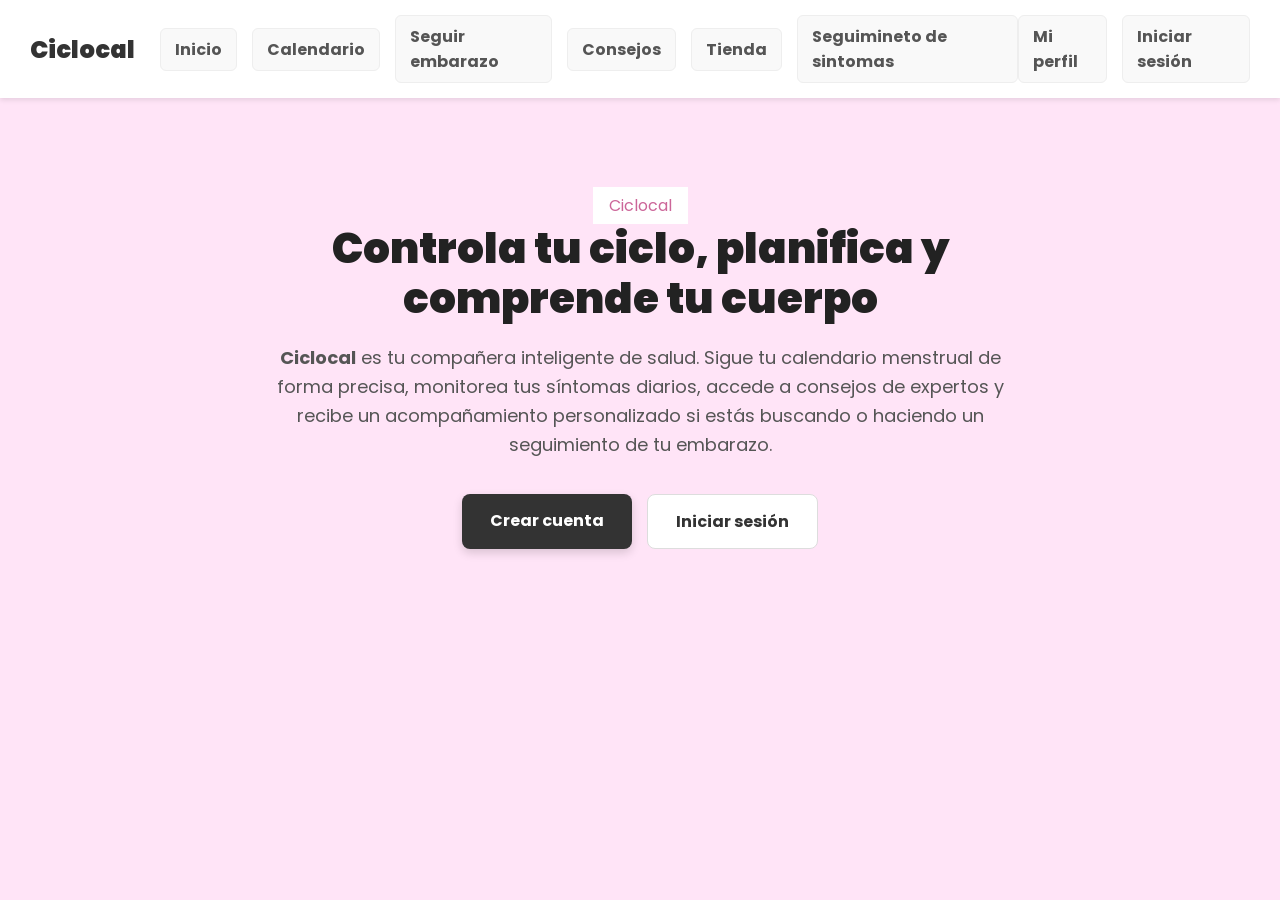
<file: TP-Gabito/index.html>
<!DOCTYPE html>
<html lang="es">
<head>
    <meta charset="UTF-8">
    <meta name="viewport" content="width=device-width, initial-scale=1.0">
    <title>Color de Fondo</title>

    <link rel="preconnect" href="https://fonts.googleapis.com">
    <link rel="preconnect" href="https://fonts.gstatic.com" crossorigin>
    <link href="https://fonts.googleapis.com/css2?family=Poppins:wght@700;900&display=swap" rel="stylesheet">
    
    <link rel="stylesheet" href="diseño.css">
</head>
<body>

 
    <nav class="contenedor-menu">
        <h1 class="titulo_pagina">Ciclocal</h1>    
        <a href="index.html" class="btn-navegacion">Inicio</a>
        <a href="calendario.html" class="btn-navegacion">Calendario</a>
        <a href="embarazo.html" class="btn-navegacion">Seguir embarazo</a>
        <a href="consejos.html" class="btn-navegacion">Consejos</a>
        <a href="tienda.html" class="btn-navegacion">Tienda</a>
        <a href="sintomas.html" class="btn-navegacion">Seguimineto de sintomas</a>
       

        <a href="perfil.html" class="btn-navegacion derecha">Mi perfil</a>
        <a href="login.html" class="btn-navegacion derecha">Iniciar sesión</a>
       
    </nav>
        <header class="seccion-intro">
        <div class="contenido-intro">
            <span class="etiqueta-bienvenida">Ciclocal</span>
            <h2 class="titulo-intro">Controla tu ciclo, planifica y comprende tu cuerpo</h2>
            <p class="descripcion-intro">
                <strong>Ciclocal</strong> es tu compañera inteligente de salud. Sigue tu calendario menstrual de forma precisa, monitorea tus síntomas diarios, accede a consejos de expertos y recibe un acompañamiento personalizado si estás buscando o haciendo un seguimiento de tu embarazo.
            </p>
            <div class="grupo-botones-intro">
                <a href="crearCuenta.html" class="btn-principal">Crear cuenta</a>
                <a href="login.html" class="btn-secundario">Iniciar sesión</a>
            </div>
        </div>
    </header>
    

</body>
</html>
</file>
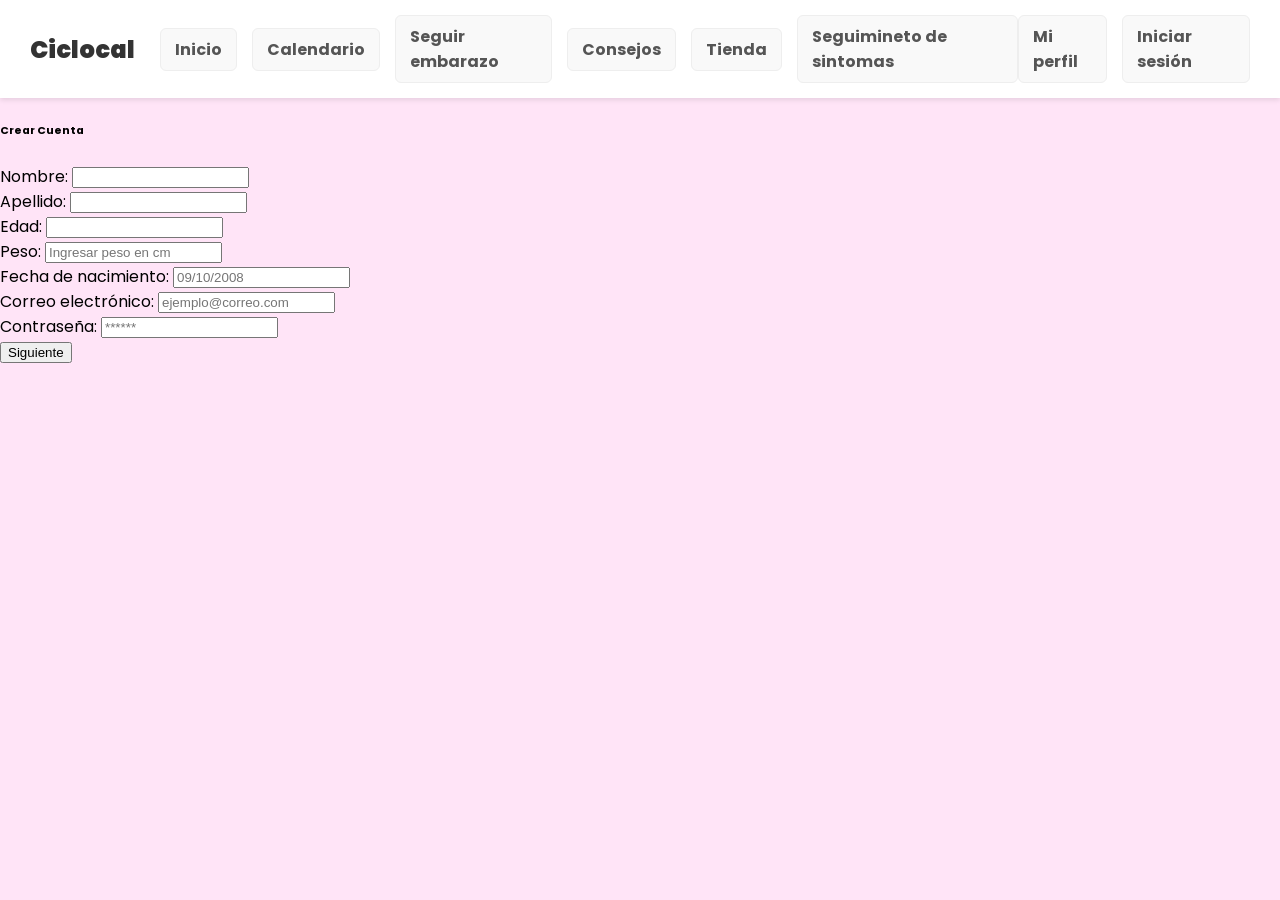
<file: TP-Gabito/crearCuenta.html>
<!DOCTYPE html>
<html lang="es">
<head>
    <meta charset="UTF-8">
    <meta name="viewport" content="width=device-width, initial-scale=1.0">
    <title>Color de Fondo</title>
  
  
    <link rel="preconnect" href="https://fonts.googleapis.com">
    <link rel="preconnect" href="https://fonts.gstatic.com" crossorigin>
    <link href="https://fonts.googleapis.com/css2?family=Poppins:wght@700;900&display=swap" rel="stylesheet">
    
    <link rel="stylesheet" href="diseño.css">
</head>
<body>

 
      <nav class="contenedor-menu">
        <h1 class="titulo_pagina">Ciclocal</h1>    
        <a href="index.html" class="btn-navegacion">Inicio</a>
        <a href="calendario.html" class="btn-navegacion">Calendario</a>
        <a href="embarazo.html" class="btn-navegacion">Seguir embarazo</a>
        <a href="consejos.html" class="btn-navegacion">Consejos</a>
        <a href="tienda.html" class="btn-navegacion">Tienda</a>
        <a href="sintomas.html" class="btn-navegacion">Seguimineto de sintomas</a>
       

        <a href="perfil.html" class="btn-navegacion derecha">Mi perfil</a>
        <a href="login.html" class="btn-navegacion derecha">Iniciar sesión</a>
      
     </nav>

    <form id="RegistroUsuario" >
        
            <h6 class="crearCuenta" >Crear Cuenta</h6>
            
            <label for="nombre">Nombre:</label>
            <input type="text" id="nombre" required><br>

            <label for="apellido">Apellido:</label>
            <input type="text" id="apellido" required><br>

            <label for="edad">Edad:</label>
            <input type="number" id="edad" required><br>

            <label for="peso">Peso:</label>
            <input type="number" id="peso" placeholder="Ingresar peso en cm" required><br>

            <label for="nacimiento">Fecha de nacimiento:</label>
            <input type="number" id="nacimiento" placeholder="09/10/2008" required><br>

            <label for="email">Correo electrónico:</label>
            <input type="text" id="email" placeholder="ejemplo@correo.com" required><br>

            <label for="contra">Contraseña:</label>
            <input type="password" id="contraa" placeholder="******" required>  <br>

              <button type="button" id="ccrear">Siguiente</button>
            
            <p id="error-login" class="mensaje-error"></p>   
  </form>

     <script src="class.js" defer></script>

    

</body>
</html>
</file>
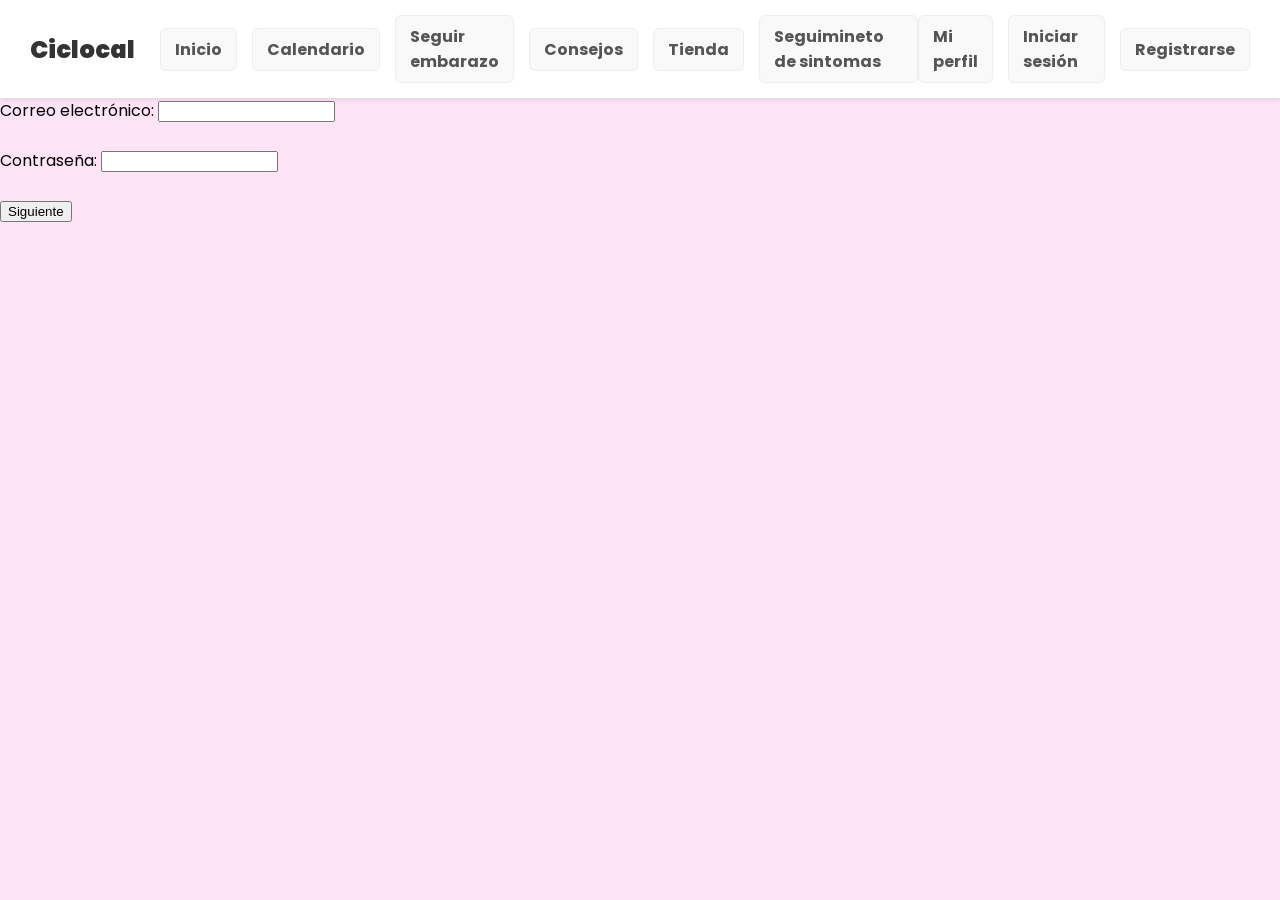
<file: TP-Gabito/login.html>
<!DOCTYPE html>
<html lang="es">
<head>
    <meta charset="UTF-8">
    <meta name="viewport" content="width=device-width, initial-scale=1.0">
    <title>Color de Fondo</title>
  

    <link rel="preconnect" href="https://fonts.googleapis.com">
    <link rel="preconnect" href="https://fonts.gstatic.com" crossorigin>
    <link href="https://fonts.googleapis.com/css2?family=Poppins:wght@700;900&display=swap" rel="stylesheet">
    
    <link rel="stylesheet" href="diseño.css">
</head>
<body>

 
      <nav class="contenedor-menu">
        <h1 class="titulo_pagina">Ciclocal</h1>    
        <a href="index.html" class="btn-navegacion">Inicio</a>
        <a href="calendario.html" class="btn-navegacion">Calendario</a>
        <a href="embarazo.html" class="btn-navegacion">Seguir embarazo</a>
        <a href="consejos.html" class="btn-navegacion">Consejos</a>
        <a href="tienda.html" class="btn-navegacion">Tienda</a>
        <a href="sintomas.html" class="btn-navegacion">Seguimineto de sintomas</a>

        <a href="perfil.html" class="btn-navegacion derecha">Mi perfil</a>
        <a href="login.html" class="btn-navegacion derecha">Iniciar sesión</a>
        <a href="registro.html" class="btn-navegacion derecha">Registrarse</a>
    </nav>
       
      <form id="form">
          <label>Correo electrónico: <input type="text" id="correo" /></label>
            <br /><br />
            <label>Contraseña: <input type="password" id="contra" /></label>
            <br /><br />

            <button type="button" id="siguiente">Siguiente </button>
      </form>
      <p id="log"></p>



   <script src="class.js"></script>

</body>
</html>
</file>
<file: TP-Gabito/diseño.css>
body {
    background-color: rgb(255, 228, 247);
    margin: 0;
    font-family: 'Poppins', sans-serif;
}

.contenedor-menu {
    display: flex;
    align-items: center;
    background-color: rgb(255, 255, 255);
    padding: 15px 30px;
    box-shadow: 0 2px 5px rgba(0,0,0,0.1);
}

.titulo_pagina {
    color: #333;
    margin: 0;
    font-size: 24px;
    font-weight: 900;
    margin-right: 10px; 
}


.btn-navegacion {
    text-decoration: none;
    color: #555;
    font-weight: 700;
    padding: 8px 14px;
    margin-left: 15px;
    background-color: #f9f9f9;
    border: 1px solid #eee;
    border-radius: 6px;
    transition: all 0.3s ease;
}


.btn-navegacion:hover {
    color: #000;
    background-color: #f0f0f0;
    border-color: #ccc;
}

.btn-navegacion:active {
    transform: scale(0.98);
}


.derecha {
    margin-left: auto !important;
}


.derecha + .derecha {
    margin-left: 15px !important;
}    



.seccion-intro {
    display: flex;
    justify-content: center;
    align-items: center;
    min-height: 60vh; 
    padding: 60px 20px;
    text-align: center;
    box-sizing: border-box;
}

.contenido-intro {
    max-width: 750px;
    animation: aparecer 0.8s ease-out; 
}

.etiqueta-bienvenida {
    display: inline-block;
    background-color: rgb(255, 255, 255);
    color: #cc6699; 
    padding: 6px 16px;
    
}

.titulo-intro {
    font-size: 42px;
    font-weight: 900;
    color: #222;
    line-height: 1.2;
    margin: 0 0 20px 0;
}

.descripcion-intro {
    font-size: 18px;
    color: #555;
    line-height: 1.6;
    margin-bottom: 35px;
}

.grupo-botones-intro {
    display: flex;
    justify-content: center;
    gap: 15px;
}

.btn-principal, .btn-secundario {
    text-decoration: none;
    font-weight: 700;
    padding: 14px 28px;
    border-radius: 8px;

}


.btn-principal {
    background-color: #333;
    color: #fff;
    box-shadow: 0 4px 10px rgba(0,0,0,0.15);
}

.btn-principal:hover {
    background-color: #000;
    transform: translateY(-2px);
    box-shadow: 0 6px 15px rgba(0,0,0,0.2);
}


.btn-secundario {
    background-color: #fff;
    color: #333;
    border: 1px solid #ddd;
}

.btn-secundario:hover {
    background-color: #f5f5f5;
    border-color: #ccc;
    transform: translateY(-2px);
}



.inicio3 {
    margin-top: 20px; 
    font-size: 18px;
    color: #555;
    line-height: 1.6; 
}
</file>
